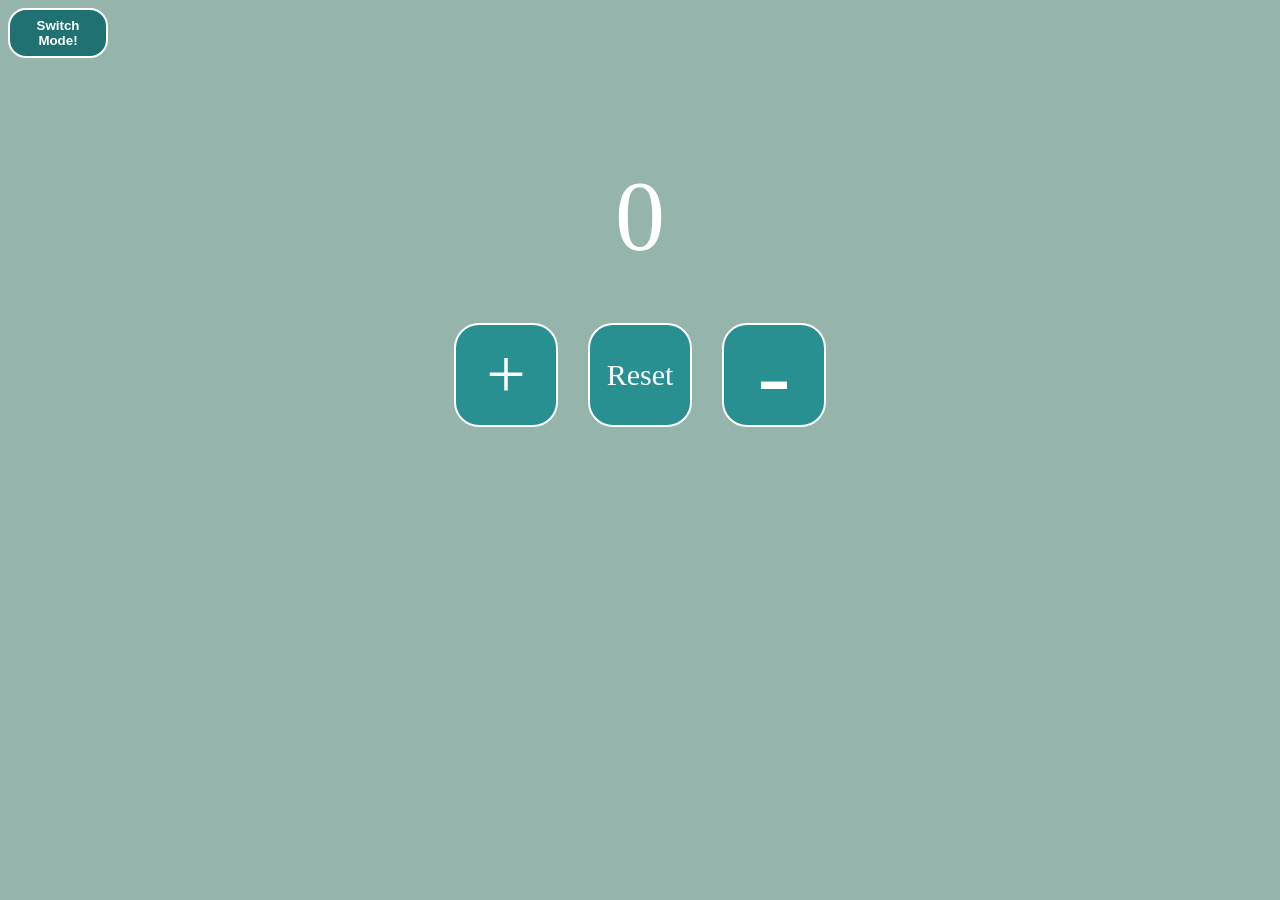
<file: index.html>
<!DOCTYPE html>
<html lang="en">

<head>
    <meta charset="UTF-8">
    <meta name="viewport" content="width=device-width, initial-scale=1.0">
    <title>Document</title>
    <link rel="stylesheet" href="style.css">
</head>

<body class="background">
    <button id="dark-mode" class="buttonSwitch"> Switch Mode! </button>
    <div id="displayBtn" class="count-number">0</div>
    <div class="grid">
        <div id="addBtn" class="add">+</div>
        <div id="resetBtn" class="reset">Reset</div>
        <div id="takeBtn" class="take">-</div>
    </div>


    <script src="script.js"></script>
</body>

</html>
</file>
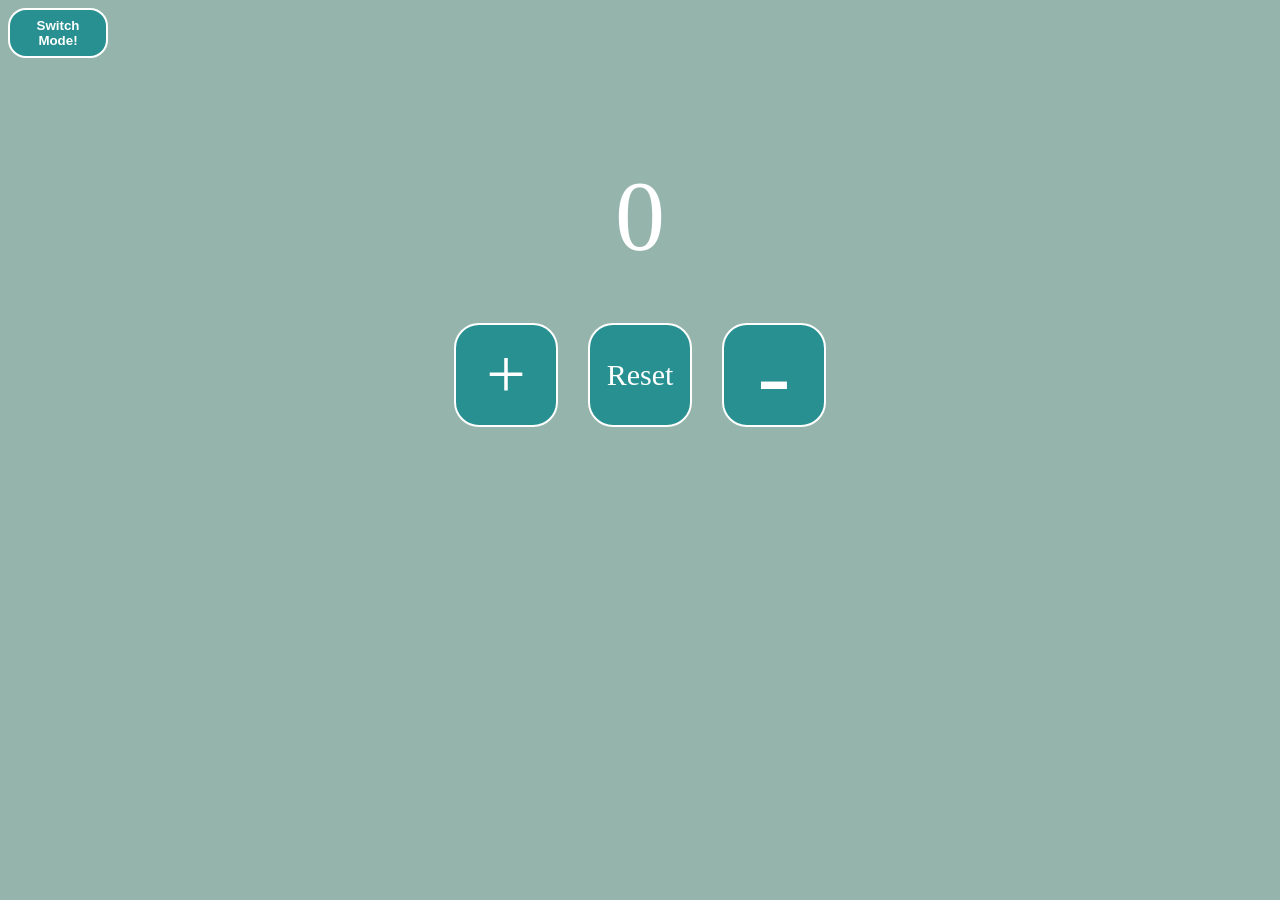
<file: Js learning page/index.html>
<!DOCTYPE html>
<html lang="en">

<head>
    <meta charset="UTF-8">
    <meta name="viewport" content="width=device-width, initial-scale=1.0">
    <title>Document</title>
    <link rel="stylesheet" href="style.css">
</head>

<body class="background">
    <button id="dark-mode" class="buttonSwitch"> Switch Mode! </button>
    <div id="displayBtn" class="count-number">0</div>
    <div class="grid">
        <div id="addBtn" class="add">+</div>
        <div id="resetBtn" class="reset">Reset</div>
        <div id="takeBtn" class="take">-</div>
    </div>
    <script src="script.js"></script>
</body>

</html>
</file>
<file: style.css>
.background {
    background: rgb(149, 180, 172);
    transition: 0.6s;
}

.darkMode {
    background: rgb(24, 24, 24);
}

.buttonSwitch {
    color: white;
    position: static;
    width: 100px;
    height: 50px;
    display: flex;
    align-items: center;
    justify-content: center;
    background-color: rgb(32, 114, 114);
    border: solid 2px white;
    border-radius: 18px;
    cursor: pointer;
    user-select: none;
    font-weight: bold;
}

.buttonSwitch:hover {
    color: white;
    position: static;
    width: 100px;
    height: 50px;
    display: flex;
    align-items: center;
    justify-content: center;
    background-color: rgb(32, 113, 113);
    border: solid 2px white;
    border-radius: 18px;
    cursor: pointer;
    user-select: none;
    font-weight: bold;
}

.buttonSwitch:active {
    color: white;
    position: static;
    width: 100px;
    height: 50px;
    display: flex;
    align-items: center;
    justify-content: center;
    background-color: rgb(73, 195, 195);
    border: solid 2px white;
    border-radius: 18px;
    cursor: pointer;
    user-select: none;
    font-weight: bold;
}

.add {
    color: white;
    position: static;
    width: 100px;
    height: 100px;
    display: flex;
    align-items: center;
    justify-content: center;
    background-color: rgb(40, 144, 144);
    border: solid 2px white;
    border-radius: 25px;
    font-size: 70px;
    cursor: pointer;
    user-select: none;
}

.add:hover {
    color: white;
    position: static;
    width: 100px;
    height: 100px;
    display: flex;
    align-items: center;
    justify-content: center;
    background-color: rgb(32, 113, 113);
    border: solid 2px white;
    border-radius: 25px;
    font-size: 70px;
    cursor: pointer;
    user-select: none;
}

.add:active {
    color: white;
    position: static;
    width: 100px;
    height: 100px;
    display: flex;
    align-items: center;
    justify-content: center;
    background-color: rgb(73, 195, 195);
    border: solid 2px white;
    border-radius: 25px;
    font-size: 70px;
    cursor: pointer;
    user-select: none;
}

.take {
    color: white;
    position: static;
    width: 100px;
    height: 100px;
    display: flex;
    align-items: center;
    justify-content: center;
    background-color: rgb(40, 144, 144);
    border: solid 2px white;
    border-radius: 25px;
    font-size: 100px;
    cursor: pointer;
    user-select: none;
}

.take:hover {
    color: white;
    position: static;
    width: 100px;
    height: 100px;
    display: flex;
    align-items: center;
    justify-content: center;
    background-color: rgb(32, 113, 113);
    border: solid 2px white;
    border-radius: 25px;
    font-size: 100px;
    cursor: pointer;
    user-select: none;
}

.take:active {
    color: white;
    position: static;
    width: 100px;
    height: 100px;
    display: flex;
    align-items: center;
    justify-content: center;
    background-color: rgb(73, 195, 195);
    border: solid 2px white;
    border-radius: 25px;
    font-size: 100px;
    cursor: pointer;
    user-select: none;
}

.reset {
    color: white;
    position: static;
    width: 100px;
    height: 100px;
    display: flex;
    align-items: center;
    justify-content: center;
    background-color: rgb(40, 144, 144);
    border: solid 2px white;
    border-radius: 25px;
    font-size: 30px;
    align-items: center;
    cursor: pointer;
    user-select: none;
}

.reset:hover {
    color: white;
    position: static;
    width: 100px;
    height: 100px;
    display: flex;
    align-items: center;
    justify-content: center;
    background-color: rgb(32, 113, 113);
    border: solid 2px white;
    border-radius: 25px;
    font-size: 30px;
    align-items: center;
    cursor: pointer;
    user-select: none;
}

.reset:active {
    color: white;
    position: static;
    width: 100px;
    height: 100px;
    display: flex;
    align-items: center;
    justify-content: center;
    background-color: rgb(73, 195, 195);
    border: solid 2px white;
    border-radius: 25px;
    font-size: 30px;
    align-items: center;
    cursor: pointer;
    user-select: none;
}

.grid {
    display: grid;
    grid-template-columns: 100px 100px 100px;
    grid-template-rows: 100px;
    gap: 30px;
    display: flex;
    align-items: center;
    justify-content: center;
    max-inline-size: 1000px;
    margin-inline: auto;
}

.count-number {
    color: white;
    display: flex;
    font-size: 100px;
    margin-inline: auto;
    max-inline-size: 1000px;
    justify-content: center;
    align-items: center;
    margin-top: 100px;
    margin-bottom: 50px;
    user-select: none;
}
</file>
<file: Js learning page/style.css>
.background {
    background: rgb(149, 180, 172);
    transition: 0.6s;
}

.darkMode {
    background: rgb(24, 24, 24);
}

.buttonSwitch {
    color: white;
    position: static;
    width: 100px;
    height: 50px;
    display: flex;
    align-items: center;
    justify-content: center;
    background-color: rgb(40, 144, 144);
    border: solid 2px white;
    border-radius: 18px;
    cursor: pointer;
    user-select: none;
    font-weight: bold;
}

.buttonSwitch:hover {
    color: white;
    position: static;
    width: 100px;
    height: 50px;
    display: flex;
    align-items: center;
    justify-content: center;
    background-color: rgb(32, 113, 113);
    border: solid 2px white;
    border-radius: 18px;
    cursor: pointer;
    user-select: none;
    font-weight: bold;
}

.buttonSwitch:active {
    color: white;
    position: static;
    width: 100px;
    height: 50px;
    display: flex;
    align-items: center;
    justify-content: center;
    background-color: rgb(73, 195, 195);
    border: solid 2px white;
    border-radius: 18px;
    cursor: pointer;
    user-select: none;
    font-weight: bold;
}

.add {
    color: white;
    position: static;
    width: 100px;
    height: 100px;
    display: flex;
    align-items: center;
    justify-content: center;
    background-color: rgb(40, 144, 144);
    border: solid 2px white;
    border-radius: 25px;
    font-size: 70px;
    cursor: pointer;
    user-select: none;
}

.add:hover {
    color: white;
    position: static;
    width: 100px;
    height: 100px;
    display: flex;
    align-items: center;
    justify-content: center;
    background-color: rgb(32, 113, 113);
    border: solid 2px white;
    border-radius: 25px;
    font-size: 70px;
    cursor: pointer;
    user-select: none;
}

.add:active {
    color: white;
    position: static;
    width: 100px;
    height: 100px;
    display: flex;
    align-items: center;
    justify-content: center;
    background-color: rgb(73, 195, 195);
    border: solid 2px white;
    border-radius: 25px;
    font-size: 70px;
    cursor: pointer;
    user-select: none;
}

.take {
    color: white;
    position: static;
    width: 100px;
    height: 100px;
    display: flex;
    align-items: center;
    justify-content: center;
    background-color: rgb(40, 144, 144);
    border: solid 2px white;
    border-radius: 25px;
    font-size: 100px;
    cursor: pointer;
    user-select: none;
}

.take:hover {
    color: white;
    position: static;
    width: 100px;
    height: 100px;
    display: flex;
    align-items: center;
    justify-content: center;
    background-color: rgb(32, 113, 113);
    border: solid 2px white;
    border-radius: 25px;
    font-size: 100px;
    cursor: pointer;
    user-select: none;
}

.take:active {
    color: white;
    position: static;
    width: 100px;
    height: 100px;
    display: flex;
    align-items: center;
    justify-content: center;
    background-color: rgb(73, 195, 195);
    border: solid 2px white;
    border-radius: 25px;
    font-size: 100px;
    cursor: pointer;
    user-select: none;
}

.reset {
    color: white;
    position: static;
    width: 100px;
    height: 100px;
    display: flex;
    align-items: center;
    justify-content: center;
    background-color: rgb(40, 144, 144);
    border: solid 2px white;
    border-radius: 25px;
    font-size: 30px;
    align-items: center;
    cursor: pointer;
    user-select: none;
}

.reset:hover {
    color: white;
    position: static;
    width: 100px;
    height: 100px;
    display: flex;
    align-items: center;
    justify-content: center;
    background-color: rgb(32, 113, 113);
    border: solid 2px white;
    border-radius: 25px;
    font-size: 30px;
    align-items: center;
    cursor: pointer;
    user-select: none;
}

.reset:active {
    color: white;
    position: static;
    width: 100px;
    height: 100px;
    display: flex;
    align-items: center;
    justify-content: center;
    background-color: rgb(73, 195, 195);
    border: solid 2px white;
    border-radius: 25px;
    font-size: 30px;
    align-items: center;
    cursor: pointer;
    user-select: none;
}

.grid {
    display: grid;
    grid-template-columns: 100px 100px 100px;
    grid-template-rows: 100px;
    gap: 30px;
    display: flex;
    align-items: center;
    justify-content: center;
    max-inline-size: 1000px;
    margin-inline: auto;
}

.count-number {
    color: white;
    display: flex;
    font-size: 100px;
    margin-inline: auto;
    max-inline-size: 1000px;
    justify-content: center;
    align-items: center;
    margin-top: 100px;
    margin-bottom: 50px;
    user-select: none;
    transition: 3s;
}
</file>
